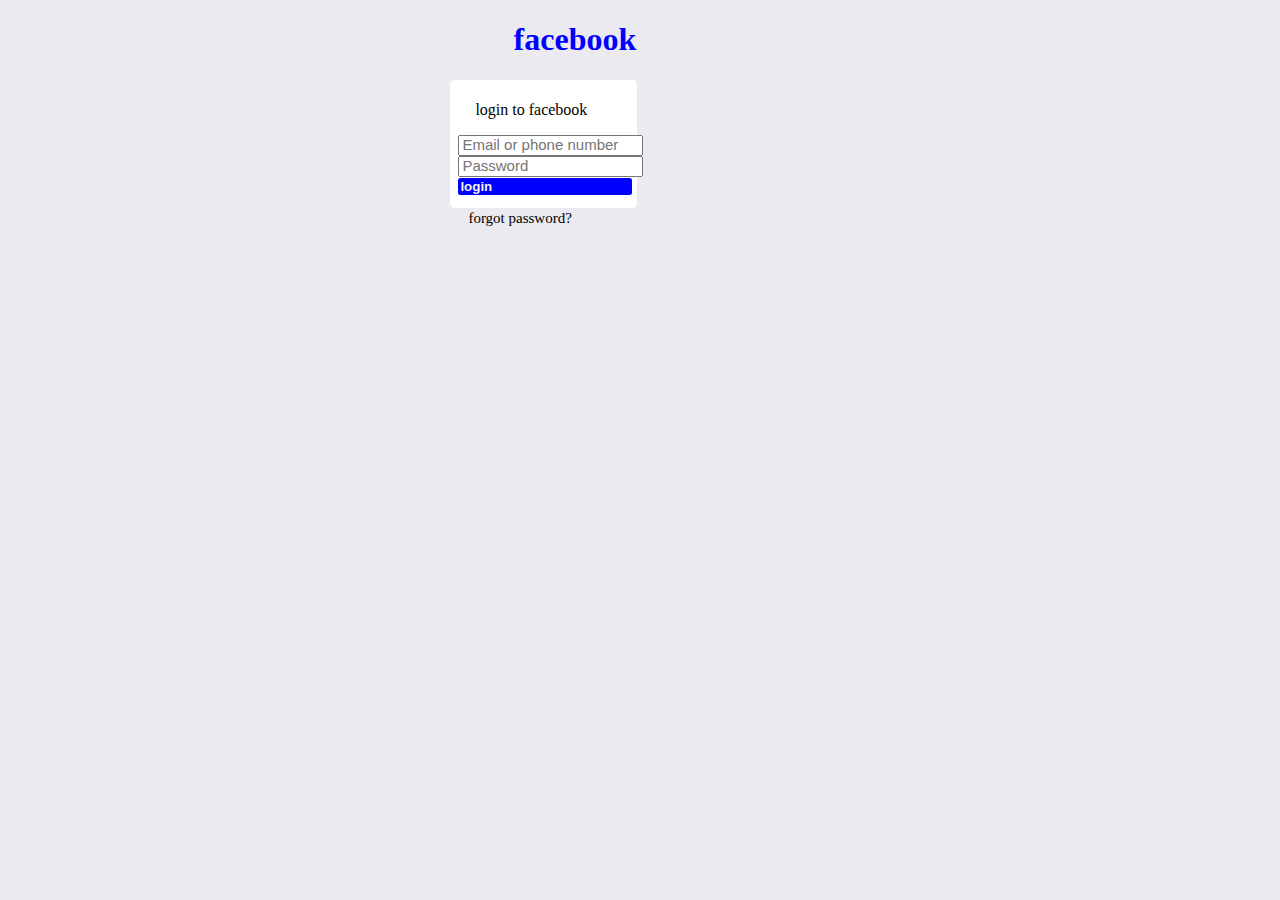
<file: index.html>
<!DOCTYPE html>
<html lang="en">
  <head>
    <meta charset="UTF-8">
    <meta name="viewport" content="width=device-width, initial-scale=1.0">
    <title>Facebook</title>
    <style>
        input::placeholder{
            font-size: 15px;
        }
    </style>
  </head>
  <body style="background-color: rgb(234, 234, 240);">
    <div style="margin-left: 40%;">
          <h1 style="color: blue;">facebook</h1>
          </div>
          <div style=" margin-left:35%;background-color:  white; height: 8rem; width: 11.5rem; border-radius: 4.5px;padding-right: 3px;">
            <div style="padding-left:25px;padding-top: 5px;">
          <p>login to facebook</p>
        </div>
        <div style="padding-left:8px;">
        <form>
        <div style="margin-bottom: 3px;">
            <div >
          <input type="email" placeholder="Email or phone number">
          </div style="margin-bottom: 3px;">
          <div>
          <input type="password" placeholder="Password" "border-radius:3px">
          </div>
          <div style="margin-bottom: 3px;">
            <input 
            style="
            background-color: blue;
            border: none;
            border-radius: 2.5px;
            width: 10.6rem;
            color: rgb(244, 241, 235);
            font-weight: bold;
            type="submit" value="login">
          </div>
        </form>
    </div>
    <div style="margin-left: 10px;">
        <p style="font-size: 15px;"> forgot password?</p>
    </div>
    </div>
  </body>
</html>
</file>
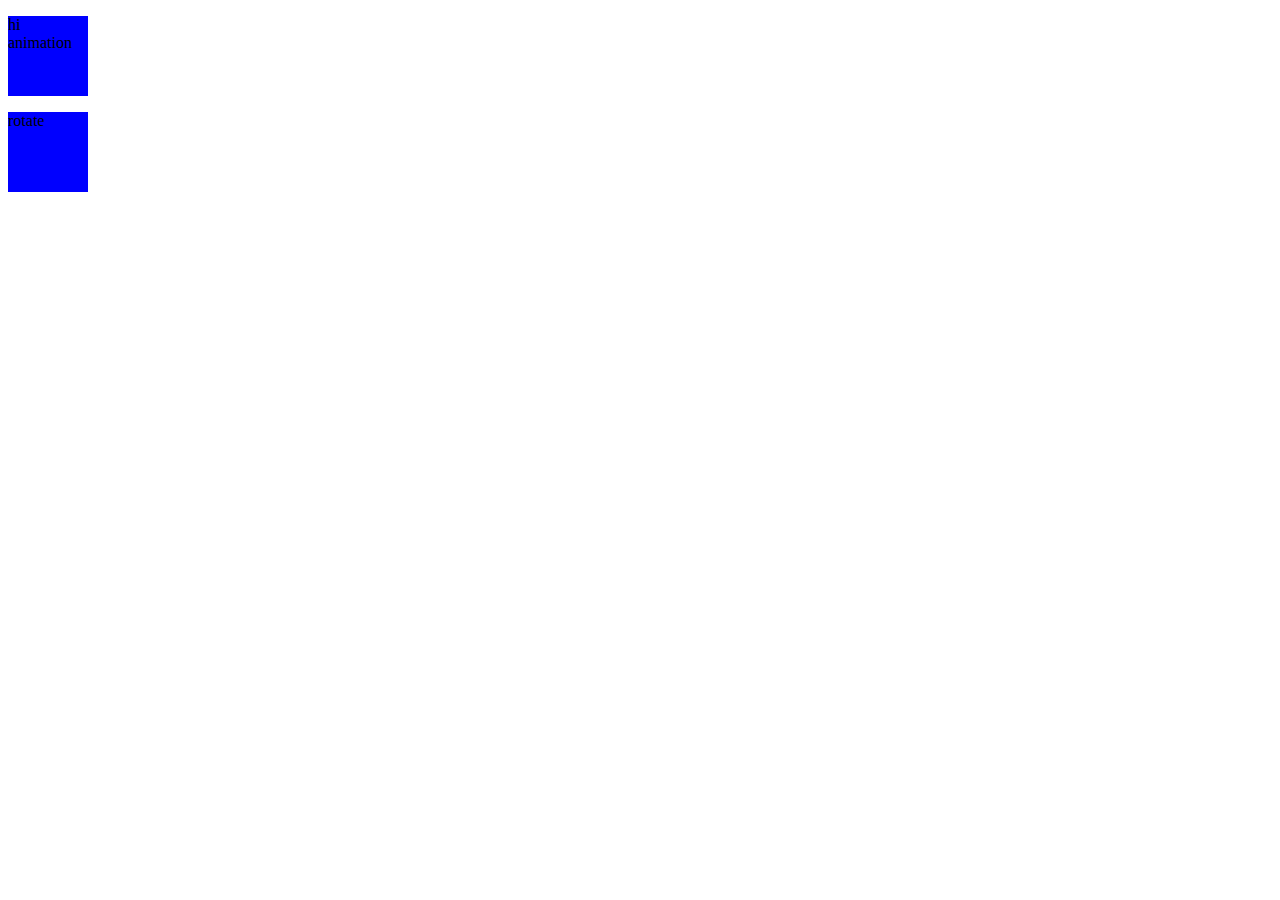
<file: animation.html>
<!DOCTYPE html>
<html lang="en">
<head>
    <meta charset="UTF-8">
    <meta name="viewport" content="width=device-width, initial-scale=1.0">
    <title>Xworkz</title>
    <style>
        div{
            height: 5rem; width: 5rem; background-color: blue;
            animation: animationName;
            animation-duration: 2s;
            animation-iteration-count: 5;
            animation-delay: 6s;
        }
        @keyframes animationName{
           0%{
            background-color: aqua;
            margin-left: 0rem;
            margin-top: 0rem;
           }
           25%{
            background-color: brown;
            margin-left: 5rem;
            margin-top: 0rem;
           }
           50%{
            background-color: yellow;
            margin-left: 5rem;
            margin-top: 5rem;
           }
           75%{
            background-color: violet;
            margin-left: 5rem;
            margin-top: 0rem;
           }
           100%{
            background-color: yellowgreen;
            margin-left: 5rem;
            margin-top: 0rem;
           }
        }
        div .rotate{
            background-color: antiquewhite;
            height: 5rem;
            width: 5rem;
            transform: rotate(180deg);
            transition:;
        }
        div .rotate:hover{
            height: 10rem;
            width: 8rem;
        }
    </style>
</head>
<body>
    <div>
        <p> hi animation</p>
    </div>
    <div>
        <p> rotate</p>
    </div>
</body>
</html>
</file>
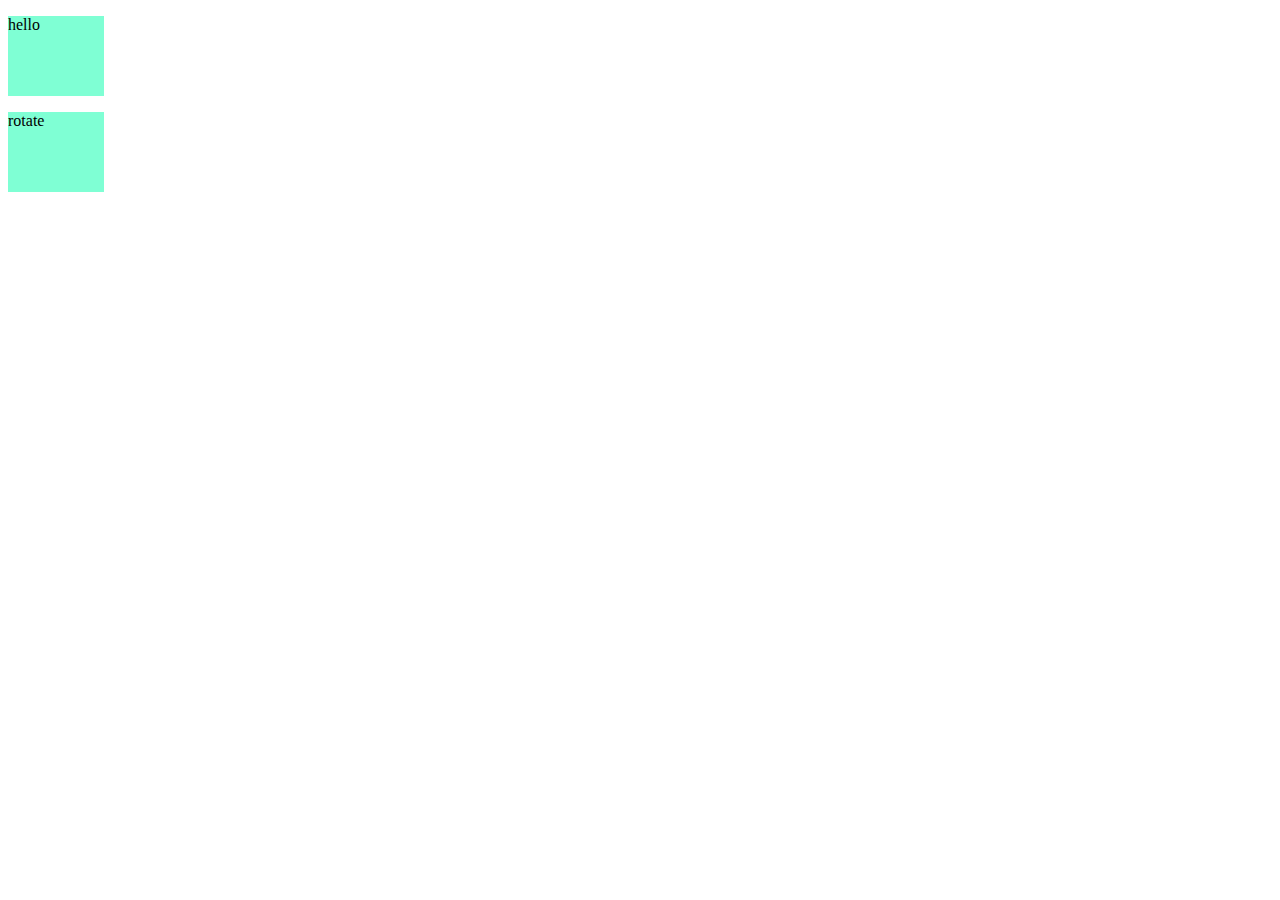
<file: anime2.html>
<!DOCTYPE html>
<html lang="en">
<head>
    <meta charset="UTF-8">
    <meta name="viewport" content="width=device-width, initial-scale=1.0">
    <title>Document</title>
    <style>
        div{
            background-color: aquamarine;
            height: 5rem;
            width: 6rem;
            animation:animationName ;
            animation-duration: 2s;
            animation-iteration-count: infinite;
            animation-direction: alternate-reverse;
            
        }
        @keyframes animationName{
            0%{
                background-color: aqua;
                margin-left: 0rem;
                margin-top: 0rem;

            }
            25%{
                background-color: azure;
                margin-left: 5rem;
                margin-top: 0rem;

            }
            50%{
                background-color: blueviolet;
                margin-left: 5rem;
                margin-top: 5rem;
            }
            75%{
                background-color:crimson;
                margin-left: 5rem;
                margin-top: 0rem;
            }
            form {
                height: 10rem;
                width:10rem;
                transform: rotate(100deg);

            }
            to{
                height: 25rem;
                width:20rem;
                transform: rotate(360deg);
            }
            
        }
        
    </style>
</head>
<body>
    <div>
        <p>hello</p>
    </div>
    <div>
    <p> rotate</p>
    </div>
</body>
</html>
</file>
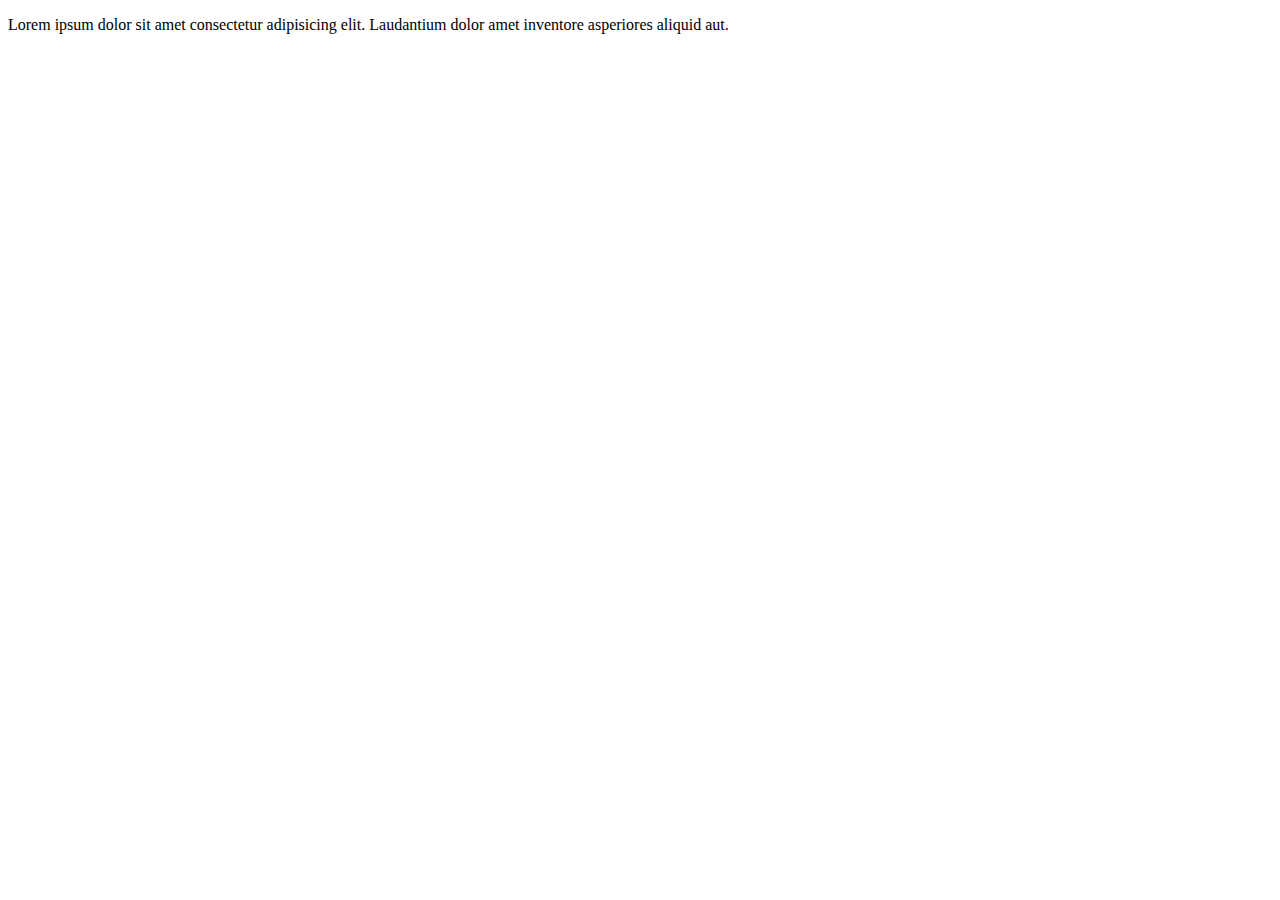
<file: bs.html>
<!DOCTYPE html>
<html lang="en">
<head>
    <meta charset="UTF-8">
    <meta name="viewport" content="width=device-width, initial-scale=1.0">
    <link href="https://cdn.jsdelivr.net/npm/bootstrap@5.0.2/dist/css/bootstrap.min.css" rel="stylesheet" integrity="sha384-EVSTQN3/azprG1Anm3QDgpJLIm9Nao0Yz1ztcQTwFspd3yD65VohhpuuCOmLASjC" crossorigin="anonymous">
    <title>Document</title>
</head>
<body>
    <p>Lorem ipsum dolor sit amet consectetur adipisicing elit. Laudantium dolor amet inventore asperiores aliquid aut.</p>
</body>
</html>
</file>
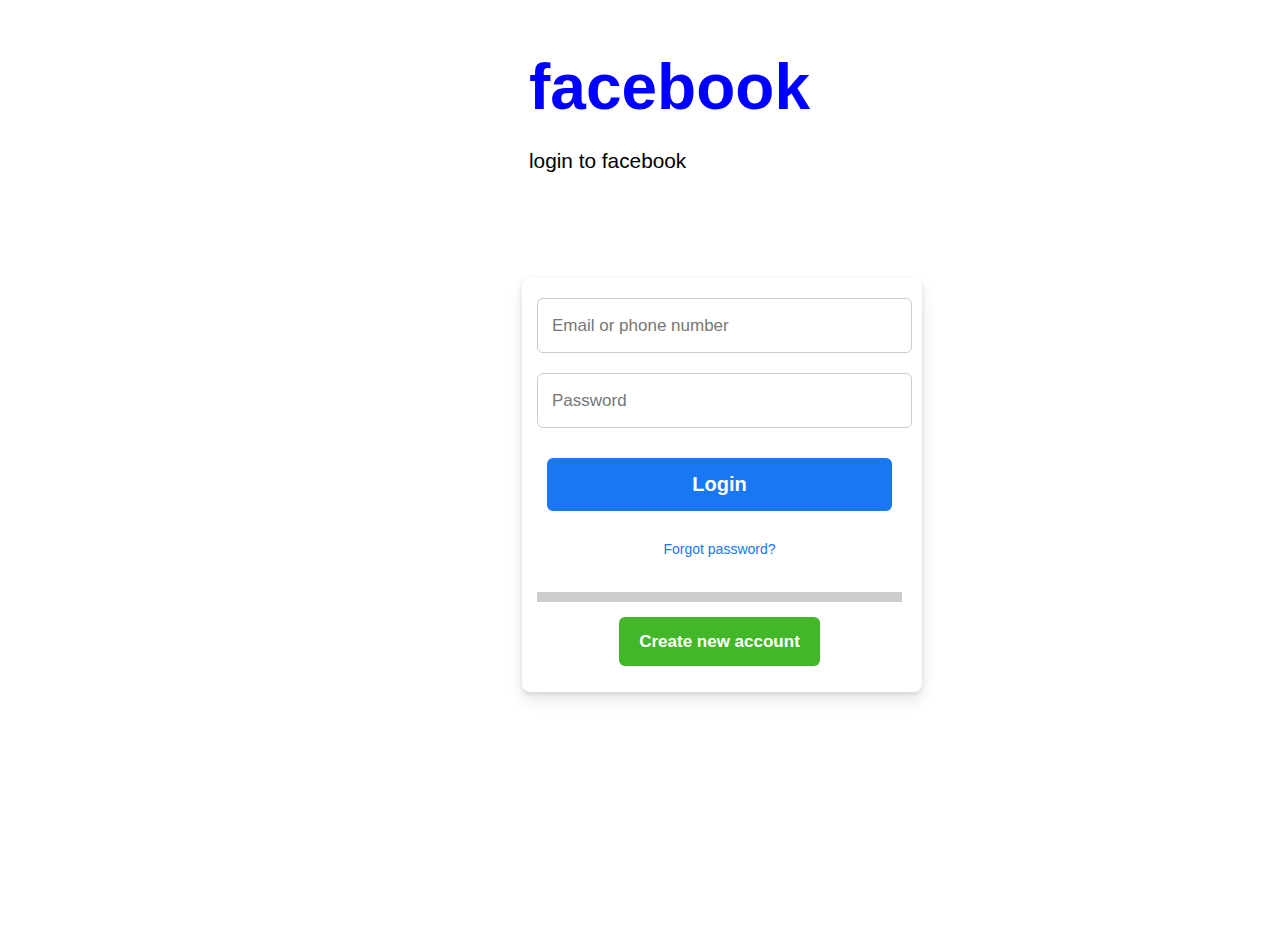
<file: css.html>
<!DOCTYPE html>
<html lang="en">
  <head>
    <meta charset="UTF-8">
    <meta name="viewport" content="width=device-width, initial-scale=1.0">
    <title>Facebook</title>
    <link rel="stylesheet" href="./css.css">
  </head>
  <body>
    <div class="container raksha">
      <div class="facebook raksha">
        <div class="text">
          <h1>facebook</h1>
          <p>login to facebook</p>
        </div>
        <form action="#">
          <input type="email" placeholder="Email or phone number" required>
          <input type="password" placeholder="Password" required>
          <div class="link">
            <button type="submit" class="login">Login</button>
            <a href="#" class="forgot">Forgot password?</a>
          </div>
          <hr>
          <div class="button">
            <a href="#">Create new account</a>
          </div>
        </form>
      </div>
    </div>
  </body>
</html>
</file>
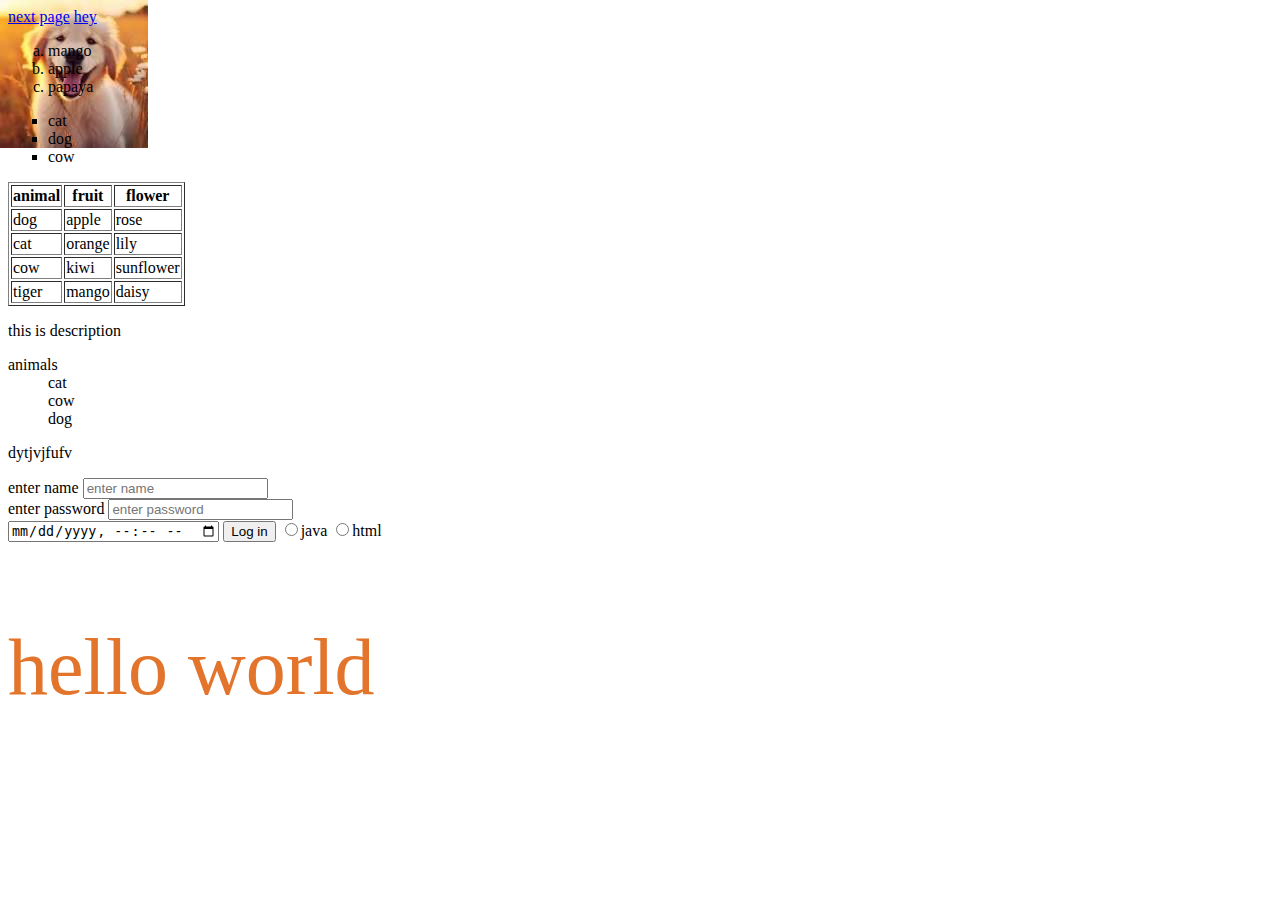
<file: doc.html>
<!DOCTYPE html>
<html lang="en">
<head>
    <meta charset="UTF-8">
    <meta name="viewport" content="width=device-width, initial-scale=1.0">
    <title>index</title>
</head>
<body style="background-repeat: no-repeat; background-image: url([data-uri]);">
            
  <a href="./nextpage.html">next page</a>
    <a href="https://admitab.com/newapi/click/[base64]">hey</a>
    <ol type="a">
        <li>mango</li>
        <li>apple</li>
        <li>papaya</li>
    </ol>
    <ul type="square">
        <li>cat</li>
        <li>dog</li>
        <li>cow</li>
    </ul>
    <table border="1">
        <tr>
          <th>animal</th>
          <th>fruit</th>
          <th>flower</th>
        </tr>
        <tr>
          <td>dog</td>
          <td>apple</td>
          <td>rose</td>
        </tr>
        <tr>
          <td>cat</td>
          <td>orange</td>
          <td>lily</td>
        </tr>
        <tr>
            <td>cow</td>
            <td>kiwi</td>
            <td>sunflower</td>
          </tr>
          <tr>
            <td>tiger</td>
            <td>mango</td>
            <td>daisy</td>
          </tr>
        </table>
        <dl>this is description</dl>
        <link
rel="icon"
        href="C:\Users\Lenovo\Pictures\meee.jpg"
        />
        <dt>animals</dt>
        <dd>cat</dd>
        <dd>cow</dd>
        <dd>dog</dd>
        <div>
          <p>
            dytjvjfufv
          </p>
        </div>
        <div>
          <form>
            <label>enter name</label>
          <input type="text" placeholder="enter name"/><br/>
          <label>enter password</label>
          <input type="password" placeholder="enter password"/><br/>
          <input type="datetime-local"/>
          <input type="button" value="Log in"/>
          <input type="radio" name="language"/>java
          <input type="radio" name="language"/>html
      </form>
      <p style="color: rgb(226, 116, 43); font-size: 80px;">hello world</p>
      </body>
</html>
</file>
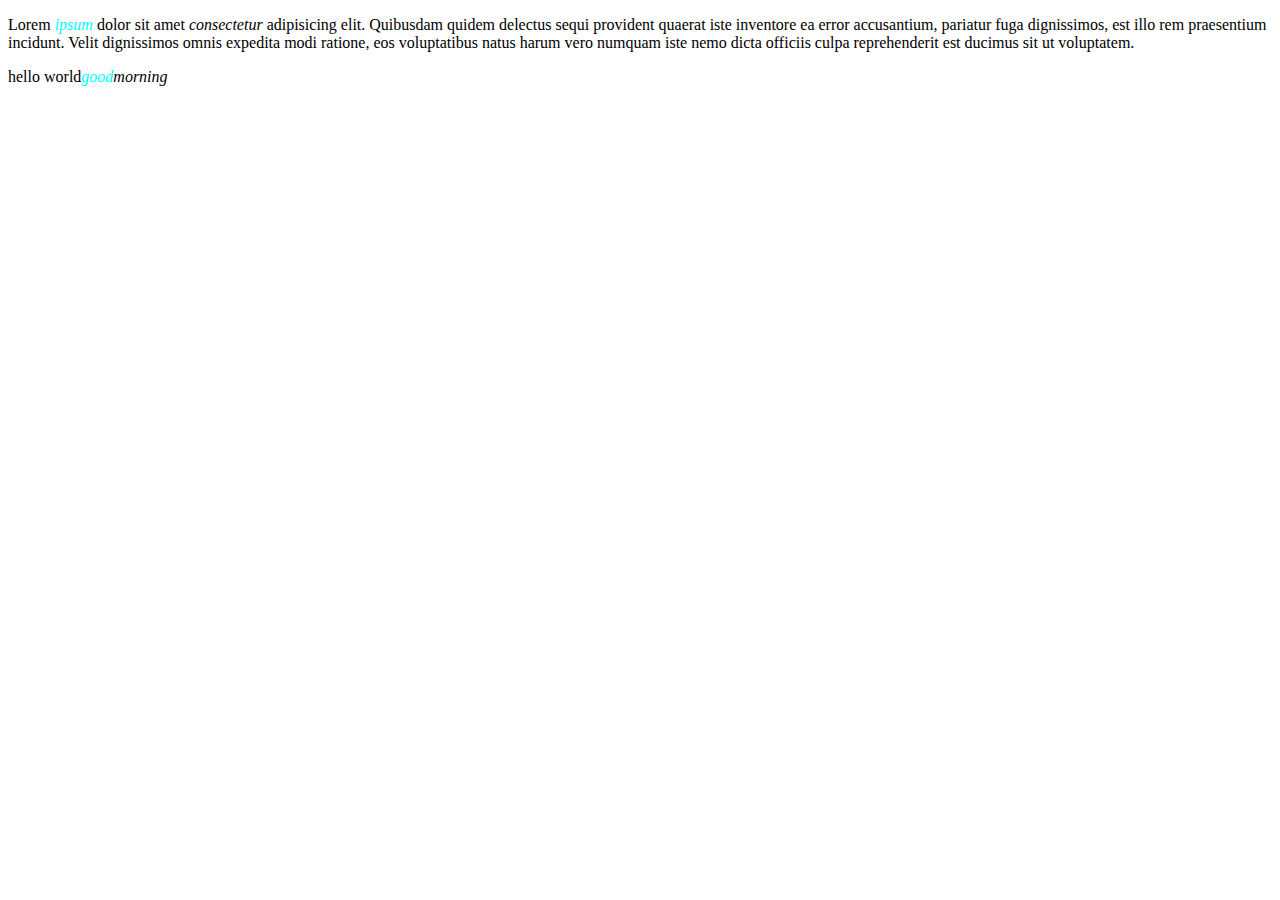
<file: nextpage.html>
<!DOCTYPE html>
<html lang="en">
<head>
    <meta charset="UTF-8">
    <meta name="viewport" content="width=device-width, initial-scale=1.0">
    <title>next page</title>
    <style>
        p i:first-child{
            color: aqua;
        }
    </style>
</head>
<body>
    <p>Lorem <i>ipsum</i> dolor sit amet <i>consectetur</i> adipisicing elit. Quibusdam quidem delectus sequi provident quaerat iste inventore ea error accusantium, pariatur fuga dignissimos, est illo rem praesentium incidunt. Velit dignissimos omnis expedita modi ratione, eos voluptatibus natus harum vero numquam iste nemo dicta officiis culpa reprehenderit est ducimus sit ut voluptatem.</p>
    <p>hello world<i>good</i><i>morning</i></p>
</body>
</html>
</file>
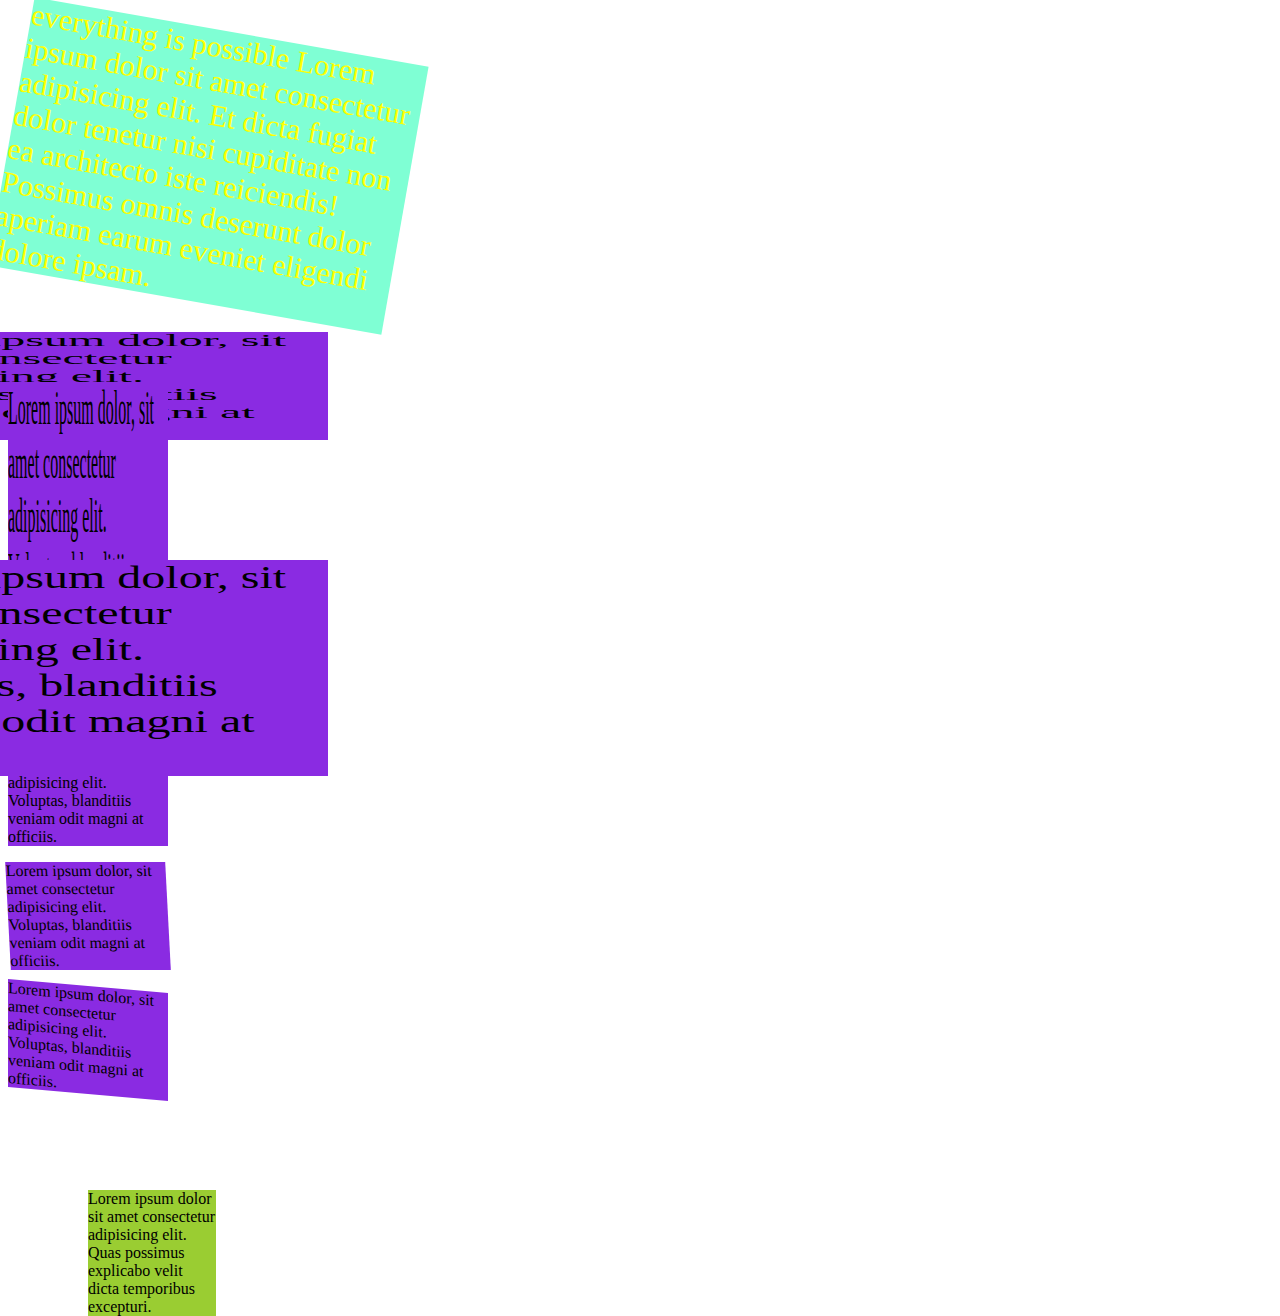
<file: position.html>
<!DOCTYPE html>
<html lang="en">
<head>
    <meta charset="UTF-8">
    <meta name="viewport" content="width=device-width, initial-scale=1.0">
    <title>X-workz</title>
</head>
<body>
   <div style="width:25rem; transform:rotate(10deg)">
   <p style="color: yellow; font-size: 30px; background-color: aquamarine;">everything is possible Lorem ipsum dolor sit amet consectetur adipisicing elit. Et dicta fugiat dolor tenetur nisi cupiditate non ea architecto iste reiciendis! Possimus omnis deserunt dolor aperiam earum eveniet eligendi dolore ipsam.</p>
   </div>
   <div style="width: 10rem; transform: scaleX(3);">
<p style="background-color: blueviolet;">Lorem ipsum dolor, sit amet consectetur adipisicing elit. Voluptas, blanditiis veniam odit magni at officiis.</p>
   </div>
   <br>
   <div style="width: 10rem; transform: scaleY(3);">
    <p style="background-color: blueviolet;">Lorem ipsum dolor, sit amet consectetur adipisicing elit. Voluptas, blanditiis veniam odit magni at officiis.</p>
       </div>
       <div style="width: 10rem; transform: scale(3 , 2);">
        <p style="background-color: blueviolet;">Lorem ipsum dolor, sit amet consectetur adipisicing elit. Voluptas, blanditiis veniam odit magni at officiis.</p>
           </div>
           <div style="width: 10rem; transform: scaleX(5 , 10deg);">
            <p style="background-color: blueviolet;">Lorem ipsum dolor, sit amet consectetur adipisicing elit. Voluptas, blanditiis veniam odit magni at officiis.</p>
               </div>
               <div style="width: 10rem; transform: skewX(3deg);">
                <p style="background-color: blueviolet;">Lorem ipsum dolor, sit amet consectetur adipisicing elit. Voluptas, blanditiis veniam odit magni at officiis.</p>
                   </div>
                   <div style="width: 10rem; transform: skewY(5deg);">
                    <p style="background-color: blueviolet;">Lorem ipsum dolor, sit amet consectetur adipisicing elit. Voluptas, blanditiis veniam odit magni at officiis.</p>
                       </div>
                       <div style="width: 8rem; transform: skew(6deg ,8deg); transform: translate(5rem, 5rem);">
                    <p style="background-color: yellowgreen;">Lorem ipsum dolor sit amet consectetur adipisicing elit. Quas possimus explicabo velit dicta temporibus excepturi.</p></div>
</body>
</html>
</file>
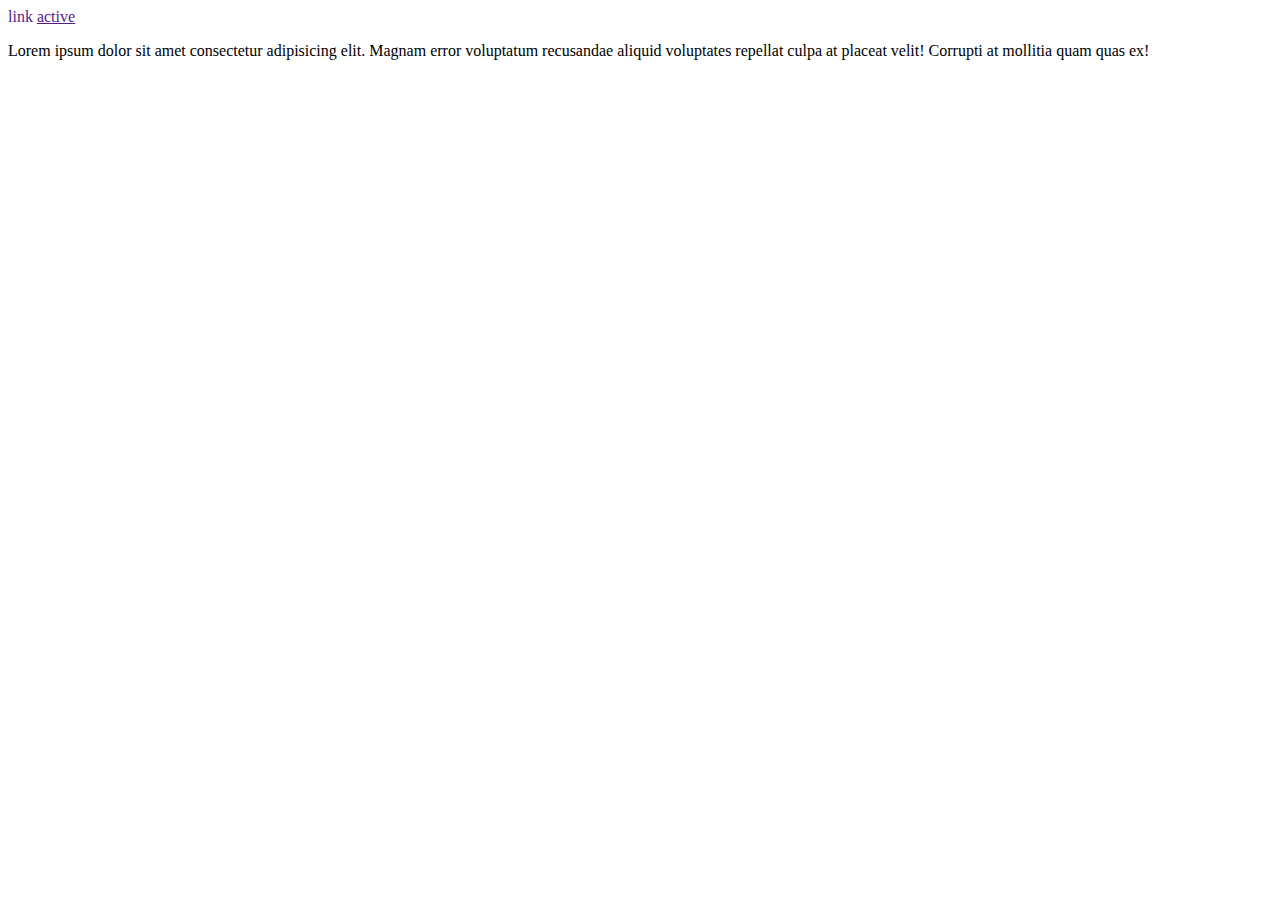
<file: pseudo.html>
<!DOCTYPE html>
<html lang="en">
<head>
    <meta charset="UTF-8">
    <meta name="viewport" content="width=device-width, initial-scale=1.0">
    <title>Document</title>
    <style>
        .hover:hover{
            color: blue;
            text-decoration-line: underline;
        }
        .line{
            text-decoration-line: none;
        }
        .active:active{
            color: palevioletred;
            text-decoration-line: none;
        }
        
        #div:active {
            background-color: yellow;
        }
    </style>
</head>
<body>
    <div>
    <a class="line hover"  href="">link</a>
    <a class="active" href="">active</a>
    </div>
    <div id="div">
        <p>
            Lorem ipsum dolor sit amet consectetur adipisicing elit. Magnam error voluptatum recusandae aliquid voluptates repellat culpa at placeat velit! Corrupti at mollitia quam quas ex!
        </p>
    </div>
</body>
</html>
</file>
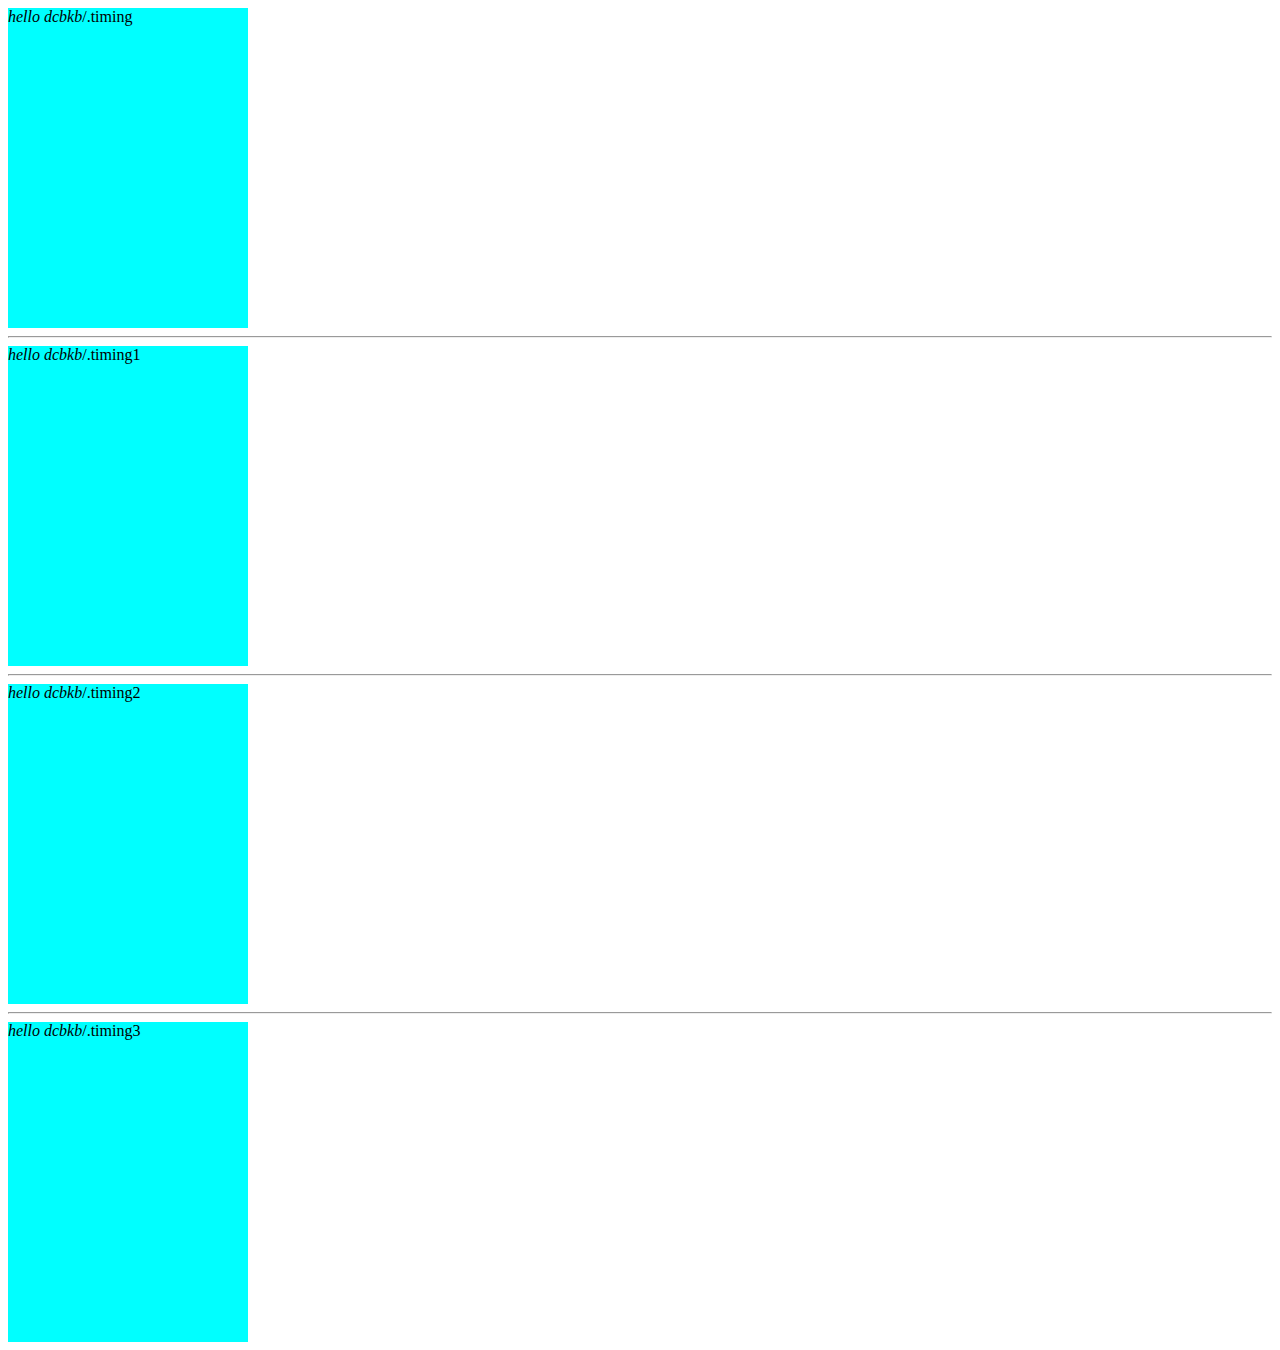
<file: task1.html>
<!DOCTYPE html>
<html lang="en">
<head>
    <meta charset="UTF-8">
    <meta name="viewport" content="width=device-width, initial-scale=1.0">
    <title>Document</title>
    <style>
        div{
            background-color: aqua;
            width: 15rem;
            height: 20rem;
            transition: height 3s , width 3s;
        }
        div:hover{
            background-color: blueviolet;
            width: 10rem;
            height: 10rem;
        }
        .timing {
            transition-timing-function: ease;
        }
        .timing1 {
            transition-timing-function: ease-in;
        }
        .timing2 {
            transition-timing-function: ease-out;
        }
        .timing3 {
            transition-timing-function: ease-in-out;
        }
    </style>
</head>
<body>
    <div class="timing">
    <i>hello dcbkb</i>/.timing
    </div>
    <hr>
    <div class="timing">
        <i>hello dcbkb</i>/.timing1
        </div><hr>
        <div class="timing">
            <i>hello dcbkb</i>/.timing2
            </div><hr>
            <div class="timing">
                <i>hello dcbkb</i>/.timing3
                </div>
</body>
</html>
</file>
<file: css.css>
* {
  margin: 5px;
  padding: 5px;
  box-sizing: border-box;
  font-family: 'Roboto', sans-serif;
}

.raksha {
  display: raksha;
  align-items: center;
}

.container {
  padding: 0 15px;
  min-height: 100vh;
  justify-content: center;
  background: white;
}


.facebook .text {
  margin-bottom: 90px;
}

.facebook h1 {
  color: blue;
  font-size: 4rem;
  margin-bottom: 15px;
  margin-left: 40%;
}

.facebook-page p {
  font-size: 1.75rem;
  white-space: nowrap;
}

form {
  display: raksha;
  flex-direction: column;
  background: #fff;
  border-radius: 8px;
  padding: 20px;
  box-shadow: 0 2px 4px rgba(0, 0, 0, 0.1),
    0 8px 16px rgba(0, 0, 0, 0.1);
  max-width: 400px;
  width: 100%;
  margin-left: 40%;
}

form input {
  height: 55px;
  width: 100%;
  border: 1px solid #ccc;
  border-radius: 6px;
  margin-bottom: 15px;
  font-size: 1rem;
  padding: 0 14px;
}

form input:focus {
  outline: none;
  border-color: #1877f2;
}

::placeholder {
  color: #777;
  font-size: 1.063rem;
}

.link {
  display: flex;
  flex-direction: column;
  text-align: center;
  gap: 15px;
}

.link .login {
  border: none;
  outline: none;
  cursor: pointer;
  background: #1877f2;
  padding: 15px 0;
  border-radius: 6px;
  color: #fff;
  font-size: 1.25rem;
  font-weight: 600;
  transition: 0.2s ease;
}

.link .login:hover {
  background: #0d65d9;
}

form a {
  text-decoration: none;
}

.link .forgot {
  color: #1877f2;
  font-size: 0.875rem;
}

.link .forgot:hover {
  text-decoration: underline;
}

hr {
  border: none;
  height: 1px;
  background-color: #ccc;
  margin-bottom: 20px;
  margin-top: 20px;
}

.button {
  margin-top: 25px;
  text-align: center;
  margin-bottom: 20px;
}

.button a {
  padding: 15px 20px;
  background: #42b72a;
  border-radius: 6px;
  color: #fff;
  font-size: 1.063rem;
  font-weight: 600;
  transition: 0.2s ease;
}

.button a:hover {
  background: #3ba626;
}

@media (max-width: 900px) {
  .facebook {
    flex-direction: column;
    text-align: center;
  }

  .facebook .text {
    margin-bottom: 5px;
  }
}


  .facebook p {
    font-size: 1.3rem;
    margin-left: 40%;
  }

  form {
    padding: 15px;
    padding-left: 10px;
  }
}
</file>
